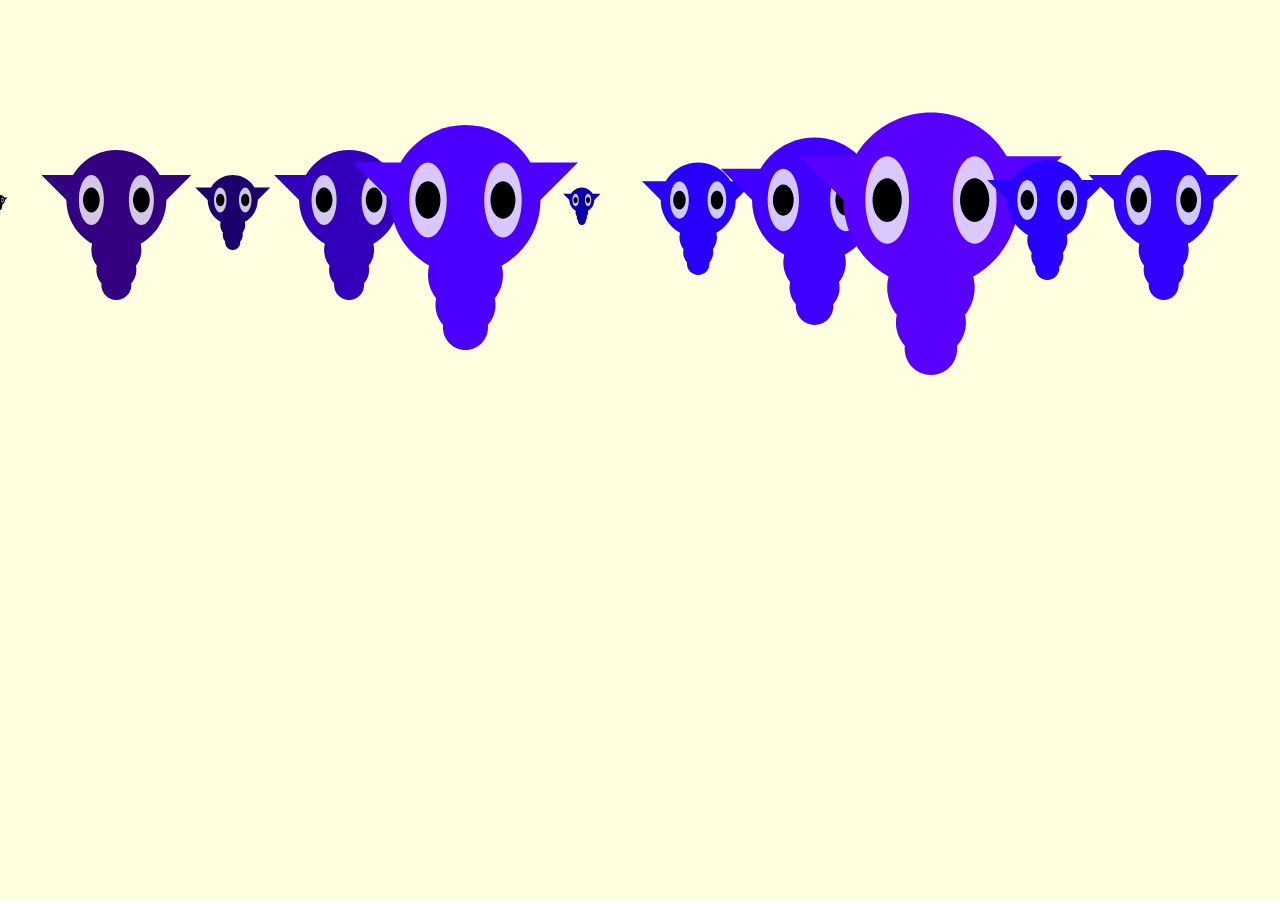
<file: Array_1/index.html>
<!doctype html>
<html>
<head>
	<title>Array_1</title>
	<meta charset="utf-8">
	<link href="style.css" rel="stylesheet" type="text/css">
</head>
<body>
<!--    <h1>Array 1</h1>-->
        <script src="p5.min.js"></script>
        <script src="p5.dom.min.js"></script>
        <script src="sketch.js"></script>
</body>
</html>
</file>
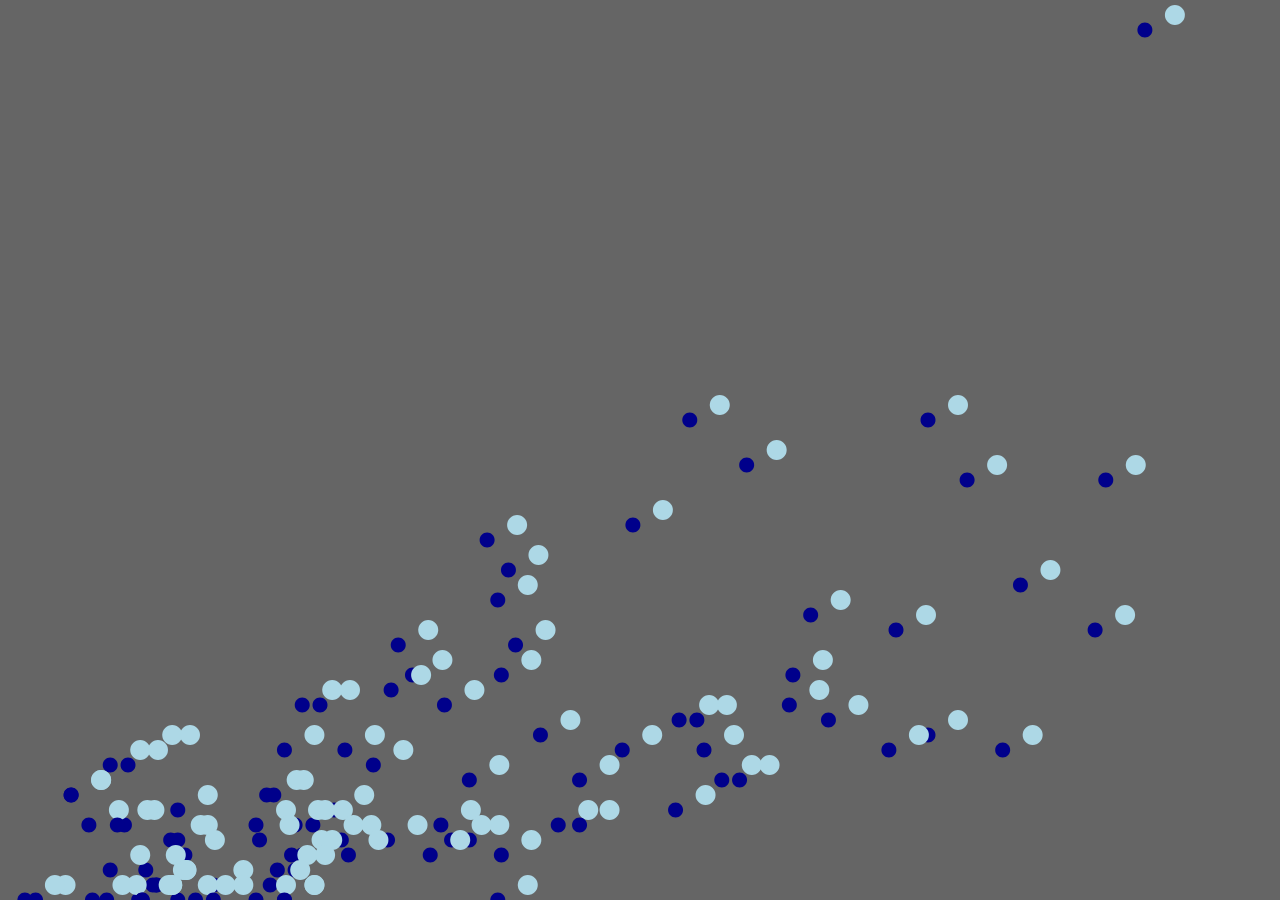
<file: csv_data_1/index.html>
<!doctype html>
<html>
<head>
	<title>CSV Data 1</title>
	<meta charset="utf-8">
	<link href="style.css" rel="stylesheet" type="text/css">
</head>
<body>
<!--    <h1>CSV Data 1</h1>-->
        <script src="p5.min.js"></script>
        <script src="p5.dom.min.js"></script>
        <script src="sketch.js"></script>
</body>
</html>
</file>
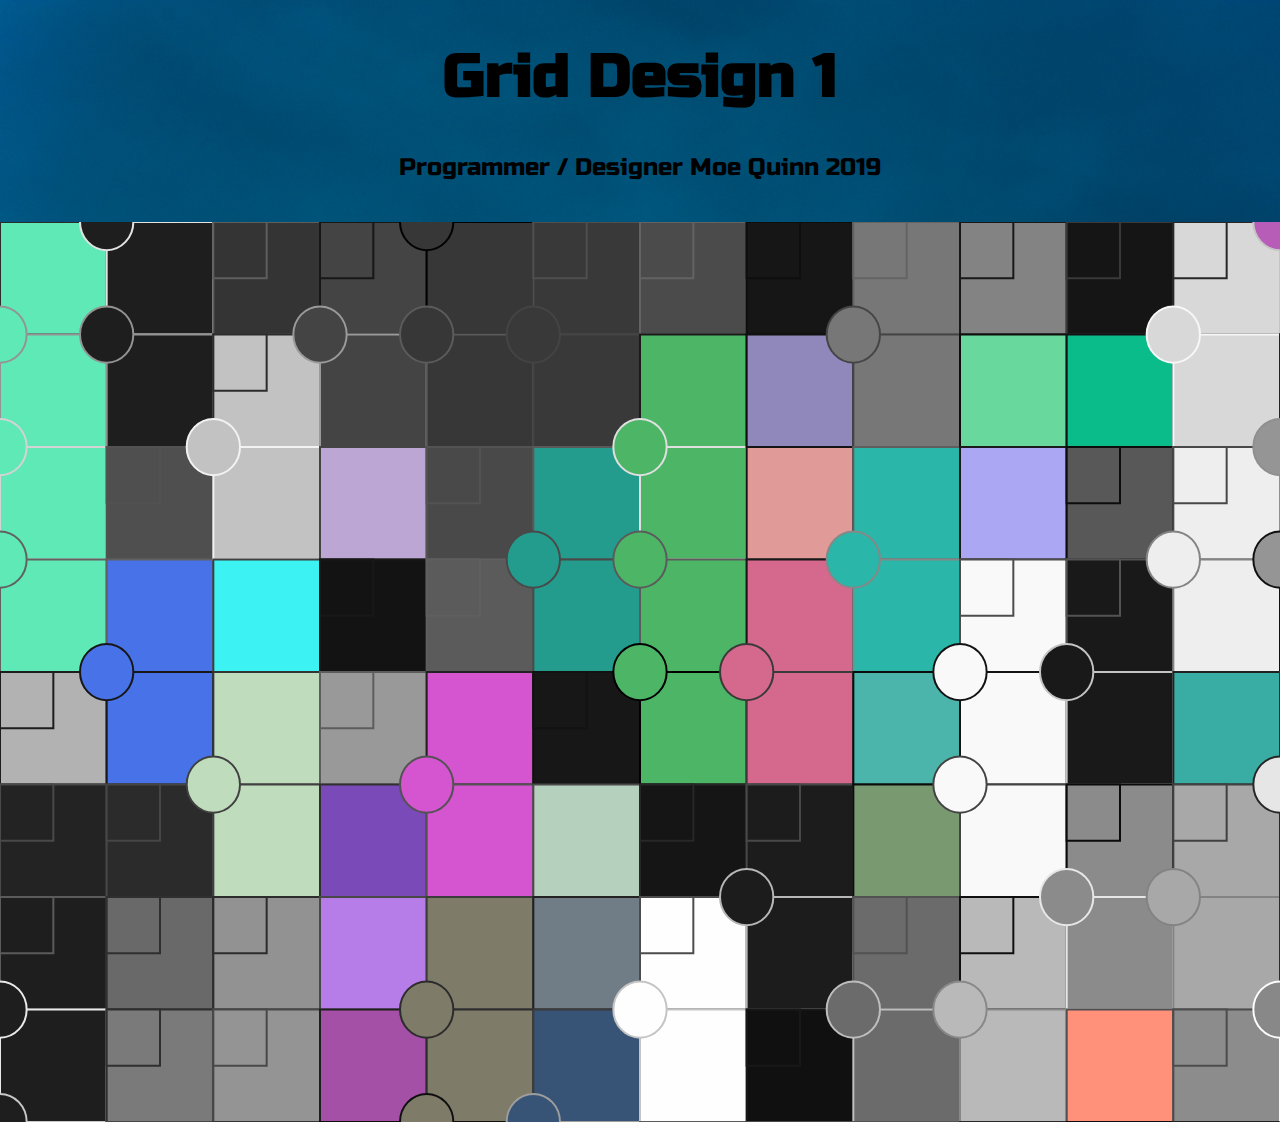
<file: grid_design_1/index.html>
<!DOCTYPE html>

<html lang="en">
    
	<head>
        <meta charset="utf-8">
        <meta name="viewport" content="width=device-width, initial-scale=1, shrink-to-fit=no">
        
        <link rel="stylesheet" type="text/css" href="css/style.css">
        
        <title>Grid Design 1</title>
        
        <style>
           
		  body {
			 background: url("images/alex-machado-435966-unsplash.jpg") no-repeat center center fixed;
			 background-size: cover;
		  }
           
	   </style>
        
    </head>
    
    <body>
        
        <h1>Grid Design 1</h1>
        
        
        <script src="p5.min.js"></script>
        
        <script src="sketch.js"></script>
        
        <footer class="footer">
            
        <p>Programmer / Designer Moe Quinn 2019</p>
            
        </footer>
        
    </body>
</html>
</file>
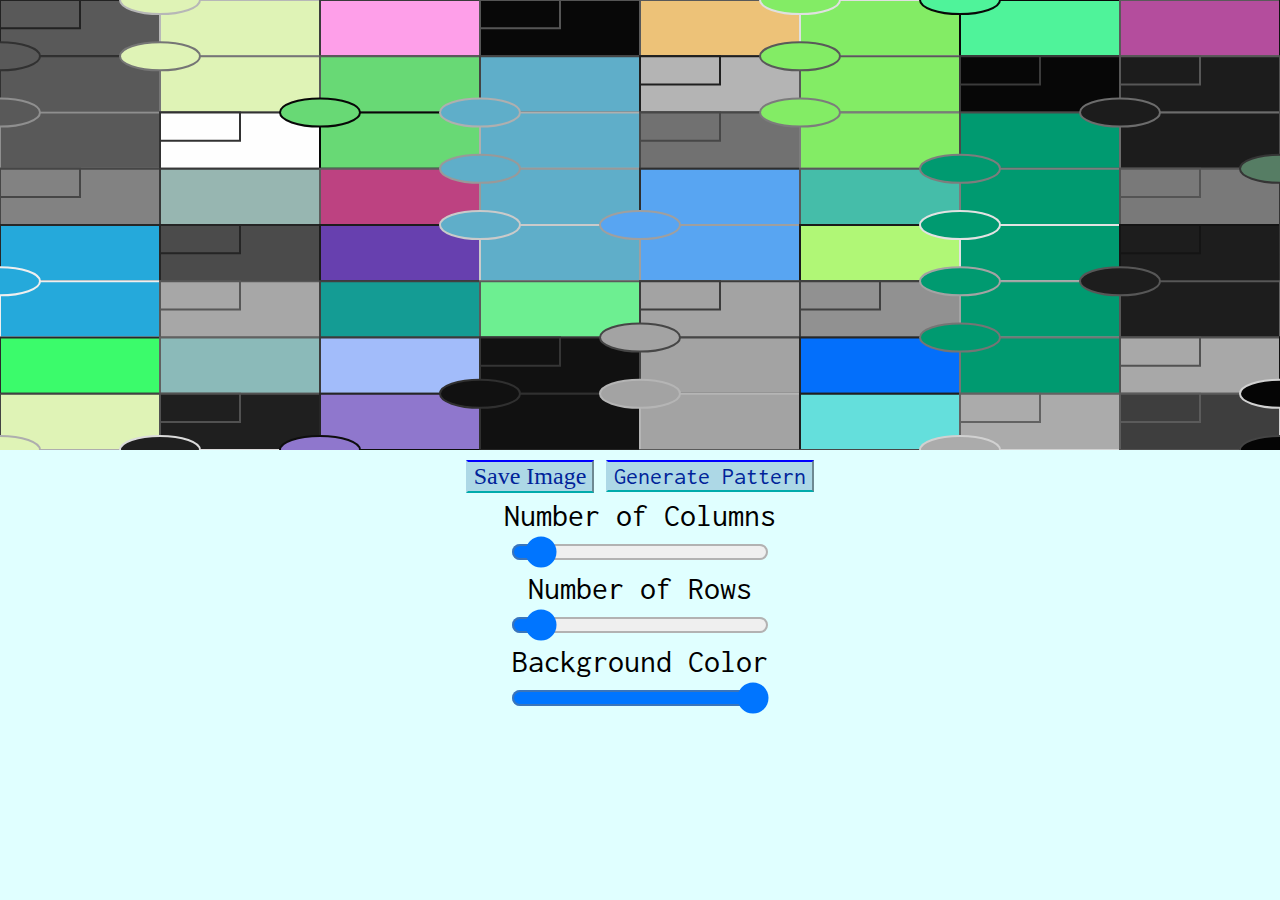
<file: interface/index.html>
<!doctype html>
<html>
<head>
	<title>Loop 7: User Interface</title>
	<meta charset="utf-8">
	<link href="style.css" rel="stylesheet" type="text/css">
</head>
<body>
	<script src="p5.min.js"></script>
	<script src="p5.dom.min.js"></script>
	<script src="sketch.js"></script>
</body>
</html>
</file>
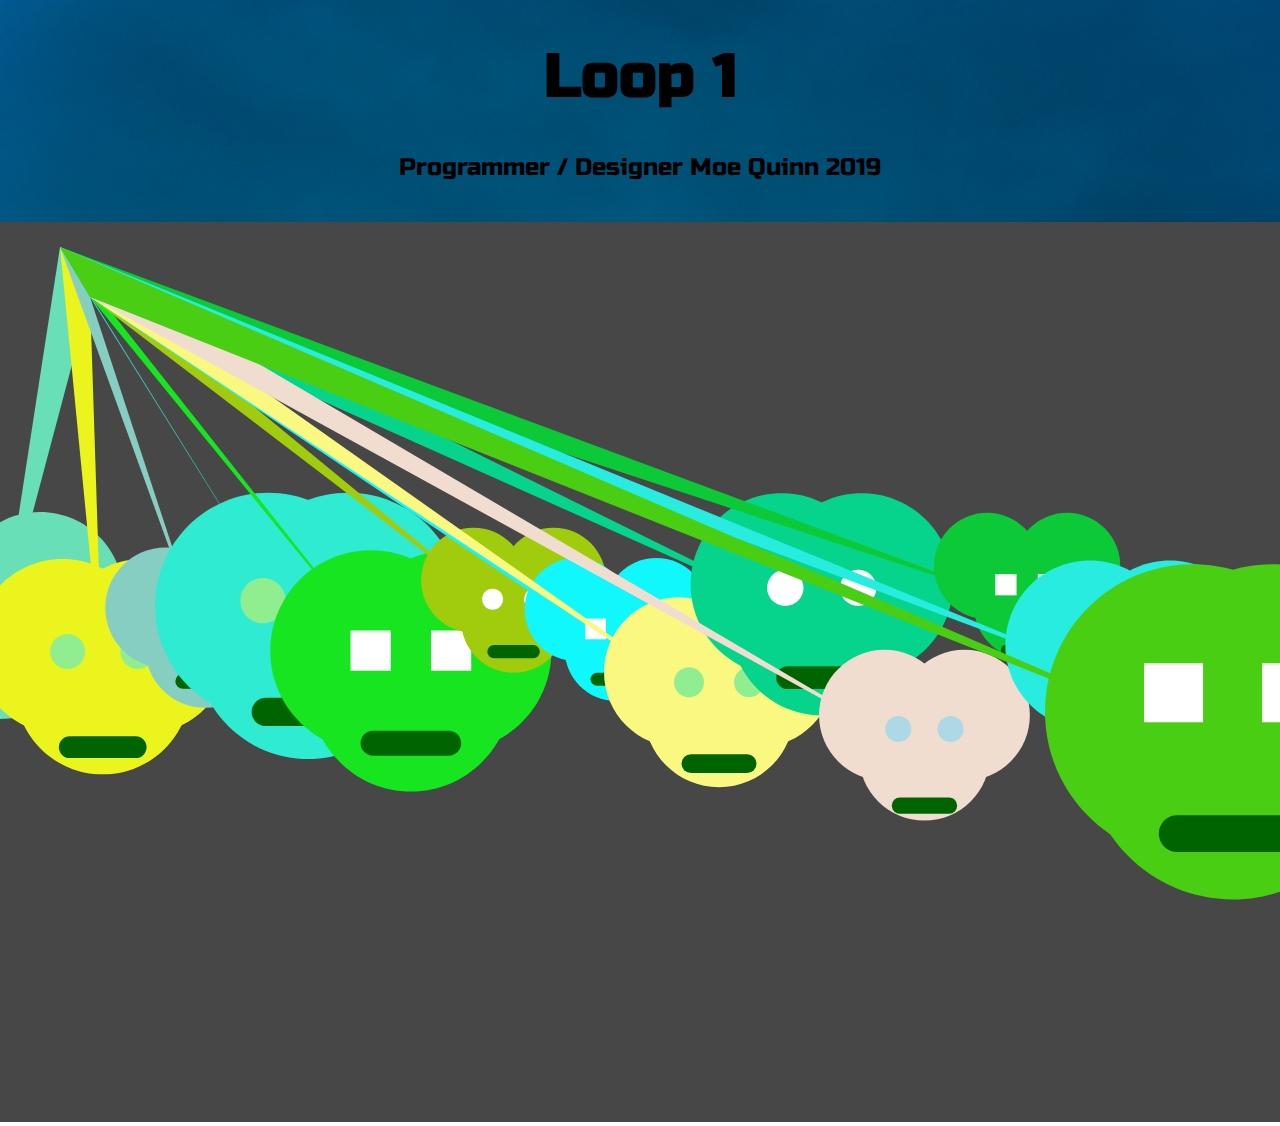
<file: loop_1/index.html>
<!DOCTYPE html>

<html lang="en">
    
	<head>
        <meta charset="utf-8">
        <meta name="viewport" content="width=device-width, initial-scale=1, shrink-to-fit=no">
        
        <link rel="stylesheet" type="text/css" href="css/style.css">
        
        <title>Loop 1</title>
        
        <style>
           
		  body {
			 background: url("images/alex-machado-435966-unsplash.jpg") no-repeat center center fixed;
			 background-size: cover;
		  }
           
	   </style>
        
    </head>
    
    <body>
        
        <h1>Loop 1</h1>
        
        
        <script src="p5.min.js"></script>
        
        <script src="sketch.js"></script>
        
        <footer class="footer">
            
        <p>Programmer / Designer Moe Quinn 2019</p>
            
        </footer>
        
    </body>
</html>
</file>
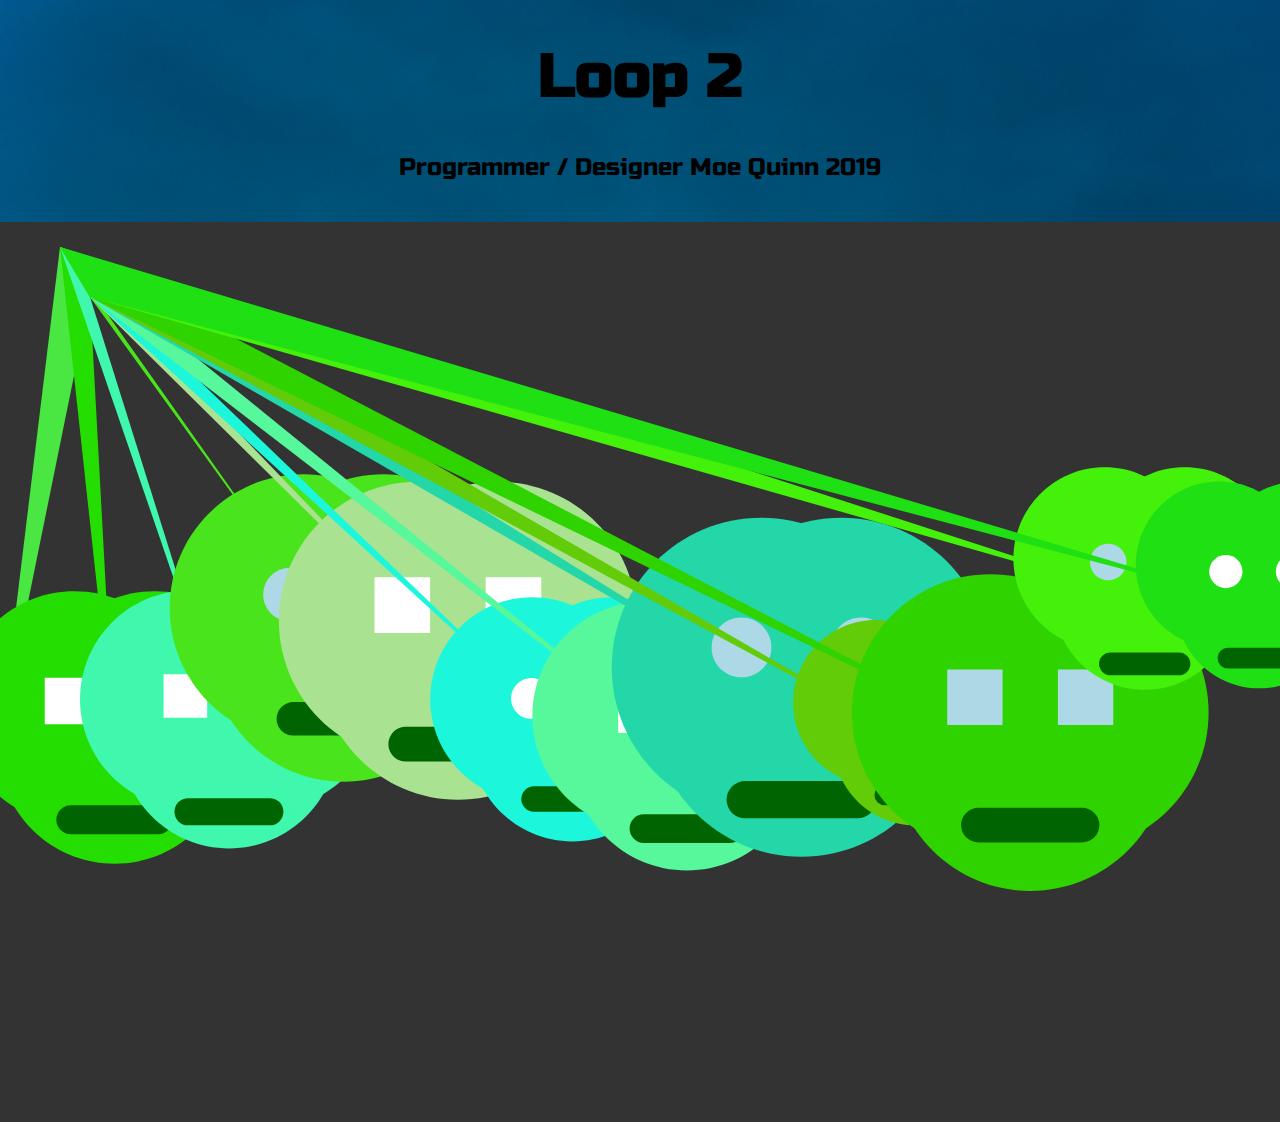
<file: loop_2/index.html>
<!DOCTYPE html>

<html lang="en">
    
	<head>
        <meta charset="utf-8">
        <meta name="viewport" content="width=device-width, initial-scale=1, shrink-to-fit=no">
        
        <link rel="stylesheet" type="text/css" href="css/style.css">
        
        <title>Loop 2</title>
        
        <style>
           
		  body {
			 background: url("images/alex-machado-435966-unsplash.jpg") no-repeat center center fixed;
			 background-size: cover;
		  }
           
	   </style>
        
    </head>
    
    <body>
        
        <h1>Loop 2</h1>
        
        
        <script src="p5.min.js"></script>
        
        <script src="sketch.js"></script>
        
        <footer class="footer">
            
        <p>Programmer / Designer Moe Quinn 2019</p>
            
        </footer>
        
    </body>
</html>
</file>
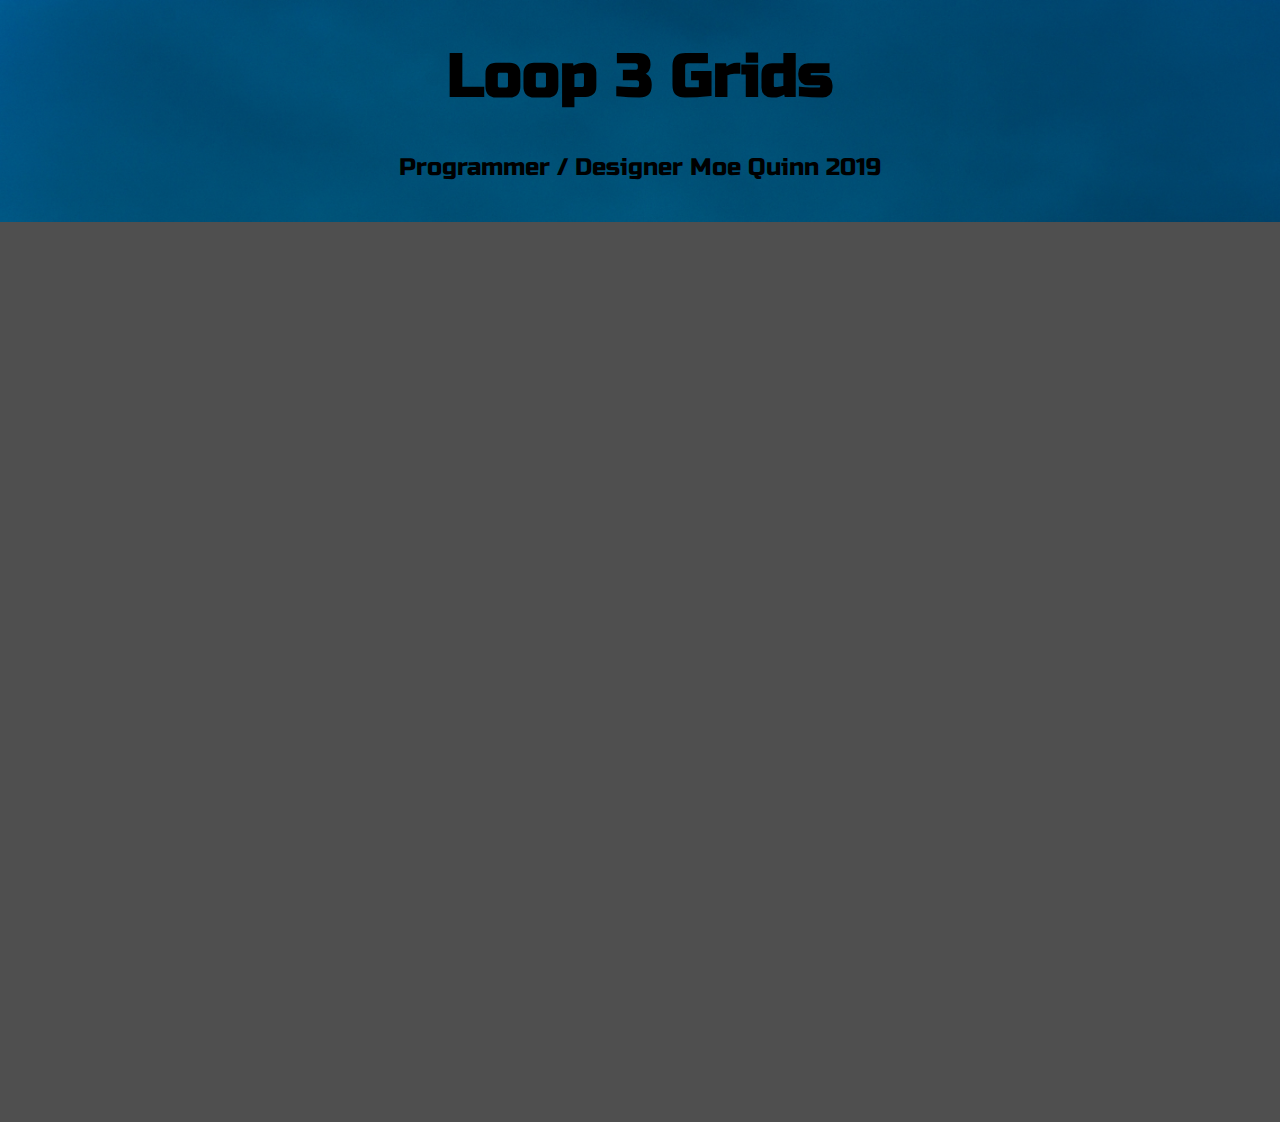
<file: loop_3/index.html>
<!DOCTYPE html>

<html lang="en">
    
	<head>
        <meta charset="utf-8">
        <meta name="viewport" content="width=device-width, initial-scale=1, shrink-to-fit=no">
        
        <link rel="stylesheet" type="text/css" href="css/style.css">
        
        <title>Loop 3 Grids</title>
        
        <style>
           
		  body {
			 background: url("images/alex-machado-435966-unsplash.jpg") no-repeat center center fixed;
			 background-size: cover;
		  }
           
	   </style>
        
    </head>
    
    <body>
        
        <h1>Loop 3 Grids</h1>
        
        
        <script src="p5.min.js"></script>
        
        <script src="sketch.js"></script>
        
        <footer class="footer">
            
        <p>Programmer / Designer Moe Quinn 2019</p>
            
        </footer>
        
    </body>
</html>
</file>
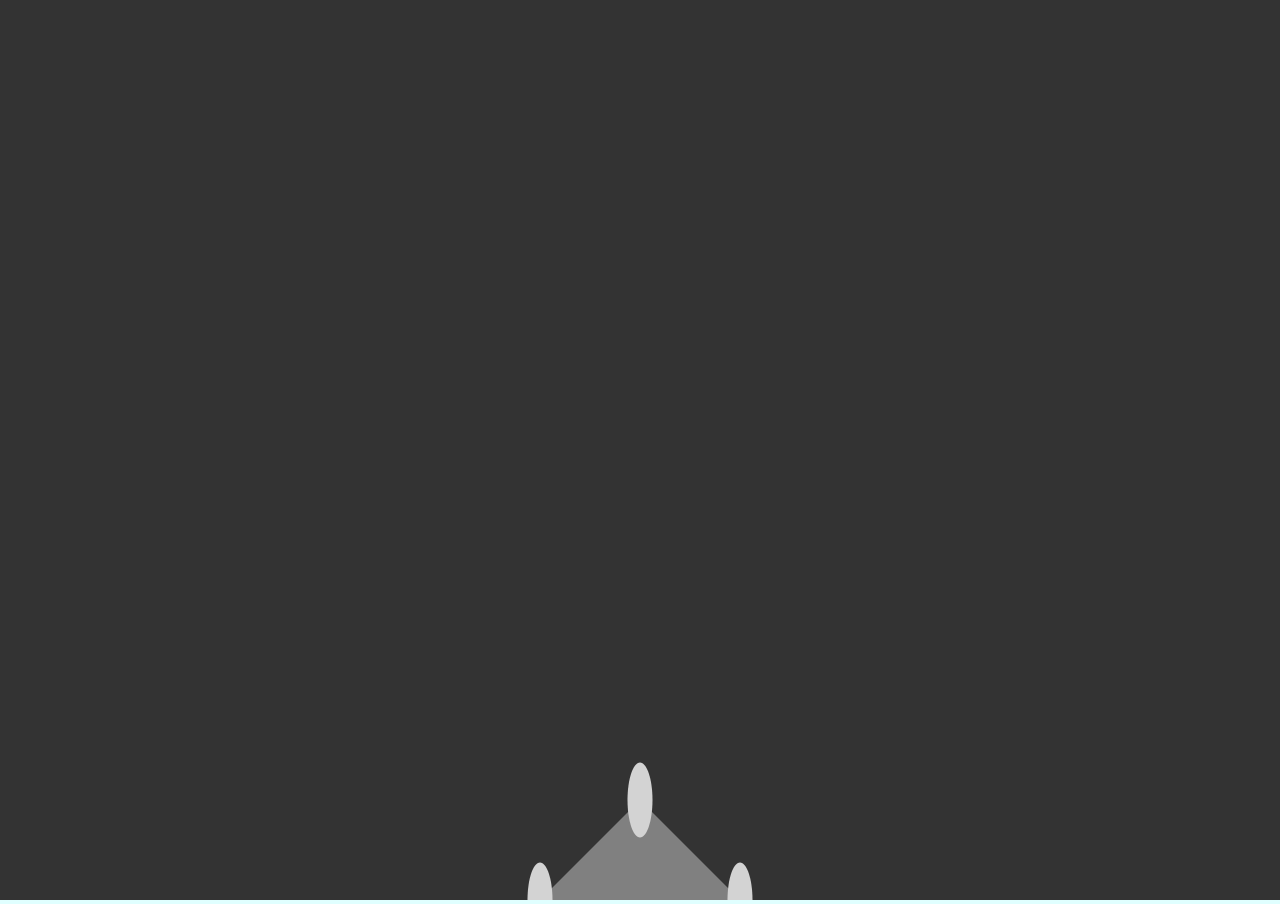
<file: spaceship_object_1/index.html>
<!doctype html>
<html>
<head>
	<title>Spaceship Objects</title>
	<meta charset="utf-8">
	<link href="style.css" rel="stylesheet" type="text/css">
</head>
<body>
	<script src="p5.min.js"></script>
	<script src="p5.dom.min.js"></script>
	<script src="sketch.js"></script>
</body>
</html>
</file>
<file: Array_1/style.css>
body {
	margin: 0;
	overflow: hidden;
}
</file>
<file: csv_data_1/style.css>
body {
	margin: 0;
	overflow: hidden;
}
</file>
<file: grid_design_1/css/style.css>
@import url('https://fonts.googleapis.com/css?family=Russo+One');

body {
    background-color: rgba(128,183,89, 0.9);
    font-family:"Russo One", sans-serif;
    text-align: center;
    margin-top: 10%;
    margin: 0;
}

h1 {
    font-size: 60px;
    color: black;
}

h2 {
    font-size: 48px;
    color: black;
}

p {
    font-size: 24px;
    color: black;
}


img {
    width: 100%;
}

.line {
    padding: 1px;
    margin-bottom: 12px;
    margin-top: 20px;
}


.button {
    padding: 10px;
    font-size: 12px;
    display: inline;
    width: 150px;
    height: 45px;
    text-transform: uppercase;
    letter-spacing: 2.5px;
    font-weight: 500;
    color: #000;
    background-color: #fff;
    border: none;
    border-radius: 45px;
    box-shadow: 0px 8px 15px rgba(0, 0, 0, 0.1);
    transition: all 0.3s ease 0s;
    cursor: pointer;
    outline: none;
}

.button:hover {
    box-shadow: 0px 15px 20px rgb(190,190,190);
}


a:hover { 
    background-color: rgba(101, 138, 92, 1.0);
}

.footer {
    margin-top: 40px;
    margin-bottom: 40px;
}
</file>
<file: interface/style.css>
/*@import url('https://fonts.googleapis.com/css?family=Hanalei+Fill');*/

@import url('https://fonts.googleapis.com/css?family=Inconsolata');

body {
	margin: 0;
	overflow: hidden;
    text-align: center;
    background-color: lightcyan;
}

button {
	font-family: 'Inconsolata', monospace;
	font-size: 1.5em;
	background-color: lightblue;
	color: white;
	border-color: blue lightblue aqua;
	margin: 0.25em;
}

.interface {
	color: #002399;
}

div {
	font-size: 2em;
	font-family: 'Inconsolata', monospace;
}

input[type="range"] {
	zoom: 2;
}
</file>
<file: loop_1/css/style.css>
@import url('https://fonts.googleapis.com/css?family=Russo+One');

body {
    background-color: rgba(128,183,89, 0.9);
    font-family:"Russo One", sans-serif;
    text-align: center;
    margin-top: 10%;
    margin: 0;
}

h1 {
    font-size: 60px;
    color: black;
}

h2 {
    font-size: 48px;
    color: black;
}

p {
    font-size: 24px;
    color: black;
}


img {
    width: 100%;
}

.line {
    padding: 1px;
    margin-bottom: 12px;
    margin-top: 20px;
}


.button {
    padding: 10px;
    font-size: 12px;
    display: inline;
    width: 150px;
    height: 45px;
    text-transform: uppercase;
    letter-spacing: 2.5px;
    font-weight: 500;
    color: #000;
    background-color: #fff;
    border: none;
    border-radius: 45px;
    box-shadow: 0px 8px 15px rgba(0, 0, 0, 0.1);
    transition: all 0.3s ease 0s;
    cursor: pointer;
    outline: none;
}

.button:hover {
    box-shadow: 0px 15px 20px rgb(190,190,190);
}


a:hover { 
    background-color: rgba(101, 138, 92, 1.0);
}

.footer {
    margin-top: 40px;
    margin-bottom: 40px;
}
</file>
<file: loop_2/css/style.css>
@import url('https://fonts.googleapis.com/css?family=Russo+One');

body {
    background-color: rgba(128,183,89, 0.9);
    font-family:"Russo One", sans-serif;
    text-align: center;
    margin-top: 10%;
    margin: 0;
}

h1 {
    font-size: 60px;
    color: black;
}

h2 {
    font-size: 48px;
    color: black;
}

p {
    font-size: 24px;
    color: black;
}


img {
    width: 100%;
}

.line {
    padding: 1px;
    margin-bottom: 12px;
    margin-top: 20px;
}


.button {
    padding: 10px;
    font-size: 12px;
    display: inline;
    width: 150px;
    height: 45px;
    text-transform: uppercase;
    letter-spacing: 2.5px;
    font-weight: 500;
    color: #000;
    background-color: #fff;
    border: none;
    border-radius: 45px;
    box-shadow: 0px 8px 15px rgba(0, 0, 0, 0.1);
    transition: all 0.3s ease 0s;
    cursor: pointer;
    outline: none;
}

.button:hover {
    box-shadow: 0px 15px 20px rgb(190,190,190);
}


a:hover { 
    background-color: rgba(101, 138, 92, 1.0);
}

.footer {
    margin-top: 40px;
    margin-bottom: 40px;
}
</file>
<file: loop_3/css/style.css>
@import url('https://fonts.googleapis.com/css?family=Russo+One');

body {
    background-color: rgba(128,183,89, 0.9);
    font-family:"Russo One", sans-serif;
    text-align: center;
    margin-top: 10%;
    margin: 0;
}

h1 {
    font-size: 60px;
    color: black;
}

h2 {
    font-size: 48px;
    color: black;
}

p {
    font-size: 24px;
    color: black;
}


img {
    width: 100%;
}

.line {
    padding: 1px;
    margin-bottom: 12px;
    margin-top: 20px;
}


.button {
    padding: 10px;
    font-size: 12px;
    display: inline;
    width: 150px;
    height: 45px;
    text-transform: uppercase;
    letter-spacing: 2.5px;
    font-weight: 500;
    color: #000;
    background-color: #fff;
    border: none;
    border-radius: 45px;
    box-shadow: 0px 8px 15px rgba(0, 0, 0, 0.1);
    transition: all 0.3s ease 0s;
    cursor: pointer;
    outline: none;
}

.button:hover {
    box-shadow: 0px 15px 20px rgb(190,190,190);
}


a:hover { 
    background-color: rgba(101, 138, 92, 1.0);
}

.footer {
    margin-top: 40px;
    margin-bottom: 40px;
}
</file>
<file: spaceship_object_1/style.css>
/*@import url('https://fonts.googleapis.com/css?family=Hanalei+Fill');*/

@import url('https://fonts.googleapis.com/css?family=Inconsolata');

body {
	margin: 0;
	overflow: hidden;
    text-align: center;
    background-color: lightcyan;
}

button {
	font-family: 'Inconsolata', monospace;
	font-size: 1.5em;
	background-color: lightblue;
	color: white;
	border-color: blue lightblue aqua;
	margin: 0.25em;
}

.interface {
	color: #002399;
}

div {
	font-size: 2em;
	font-family: 'Inconsolata', monospace;
}

input[type="range"] {
	zoom: 2;
}
</file>
